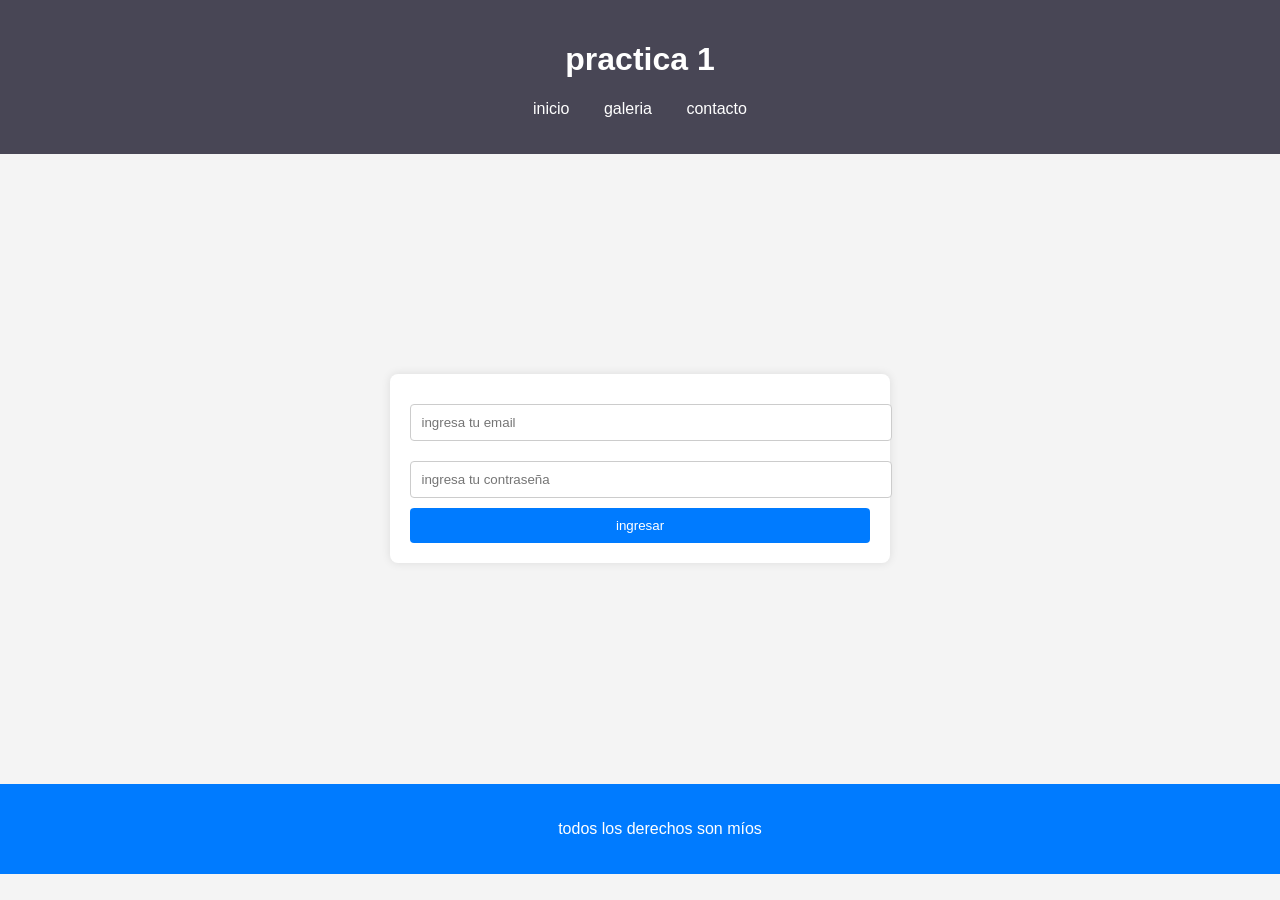
<file: index.html>
<!DOCTYPE html>
<html lang="en">
<head>
    <meta charset="UTF-8">
    <meta name="viewport" content="width=device-width, initial-scale=1.0">
    <title>adriana</title>
    <link rel="stylesheet" href="hoja.css">
</head>
<body>
    <header>
        <h1>practica 1</h1>
        <nav>
            <ul>
                <li><a href="#">inicio</a></li>
                <li><a href="#">galeria</a></li>
                <li><a href="#">contacto</a></li>
            </ul>
        </nav>
    </header>
    <main>
        <form id="loginform" onsubmit="return chequelogin(event)">
            <input type="email" name="email" placeholder="ingresa tu email" required>
            <input type="password" name="password" id="password" placeholder="ingresa tu contraseña" required>
            <input type="submit" value="ingresar">
        </form>
    </main>
    <footer>
        <p>todos los derechos son míos</p>
        <script src="script.js"></script>
    </footer>
</body>
</html>
</file>
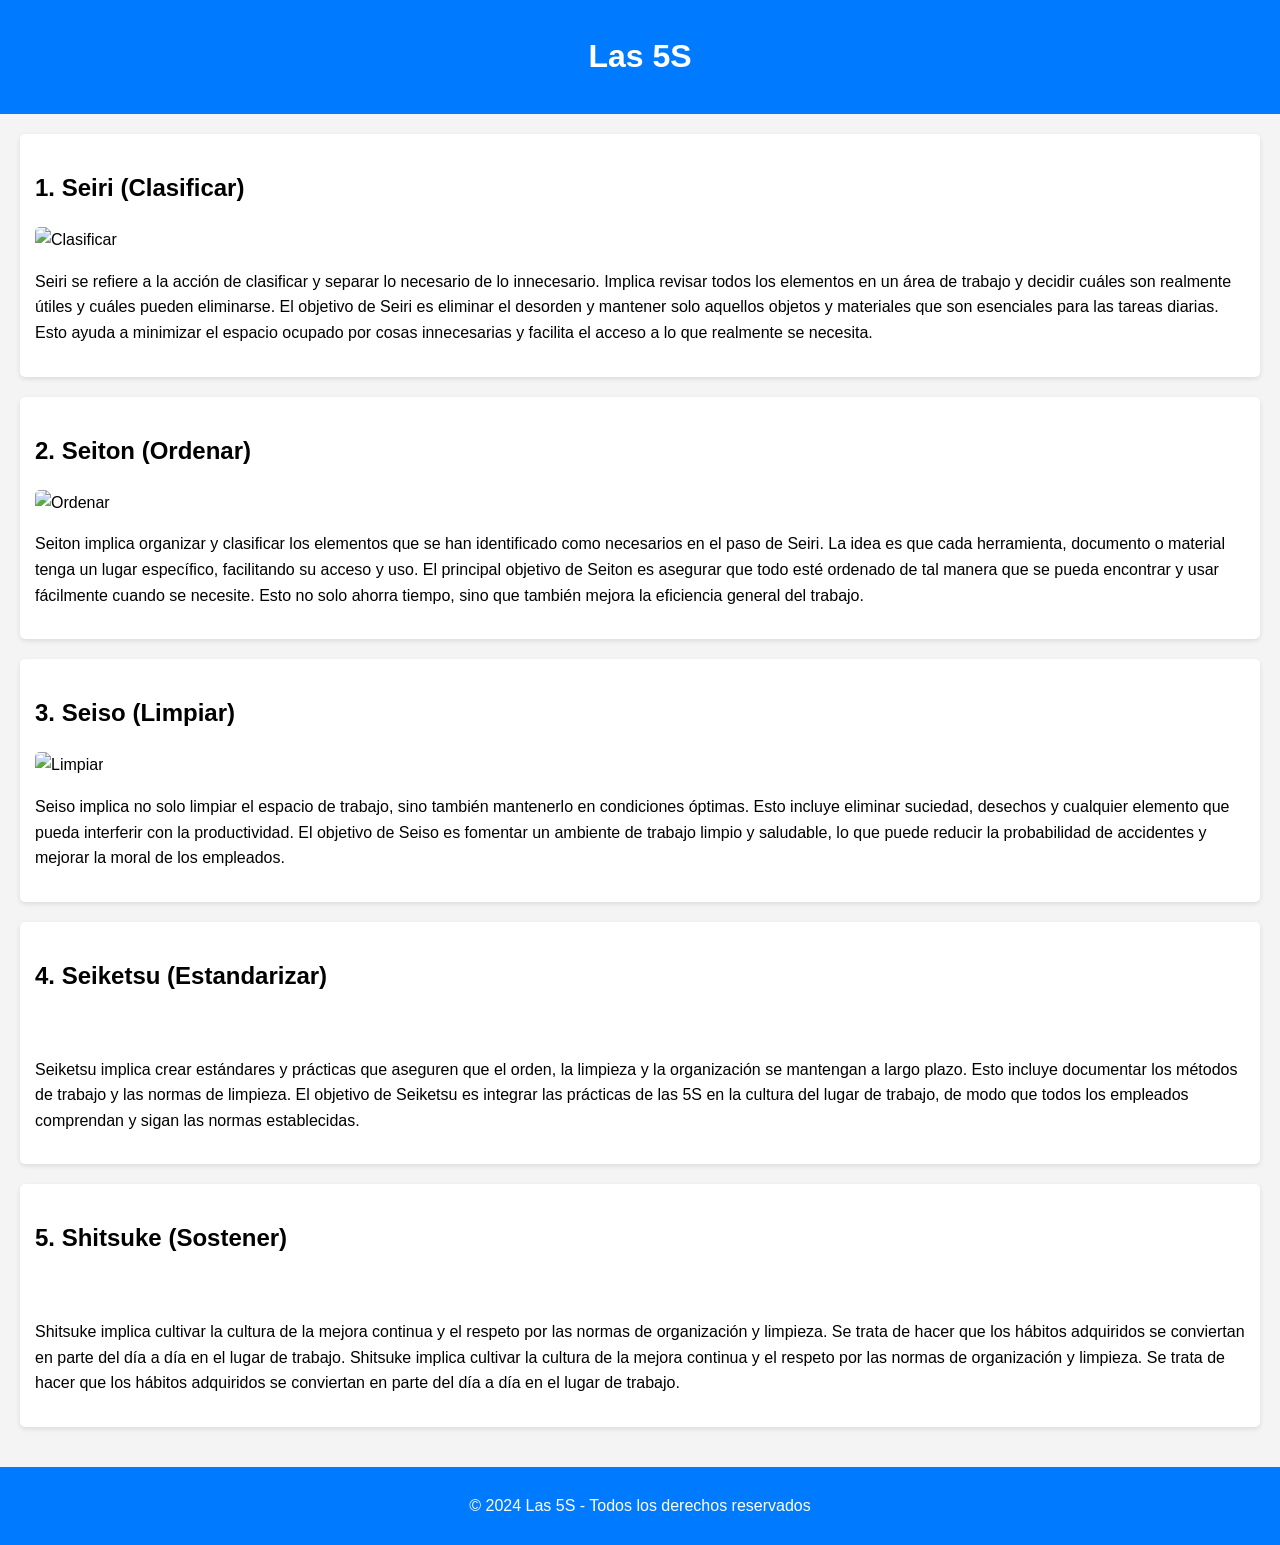
<file: adri.html>
<!DOCTYPE html>
<html lang="es">
<head>
    <meta charset="UTF-8">
    <title>Las 5S</title>
    <link rel="stylesheet" href="hojadeestilos.css">
</head>
<body>
    <header>
        <h1>Las 5S</h1>
    </header>
    <main>
        <section>
            <h2>1. Seiri (Clasificar)</h2>
            <img href="seiri.png" alt="Clasificar">
            <p>Seiri se refiere a la acción de clasificar y separar lo necesario de lo innecesario. Implica revisar todos los elementos en un área de trabajo y decidir cuáles son realmente útiles y cuáles pueden eliminarse.
            El objetivo de Seiri es eliminar el desorden y mantener solo aquellos objetos y materiales que son esenciales para las tareas diarias. Esto ayuda a minimizar el espacio ocupado por cosas innecesarias y facilita el acceso a lo que realmente se necesita.

</p>
        </section>
        <section>
            <h2>2. Seiton (Ordenar)</h2>
            <img href="seiton.png" alt="Ordenar">
            <p>Seiton implica organizar y clasificar los elementos que se han identificado como necesarios en el paso de Seiri. La idea es que cada herramienta, documento o material tenga un lugar específico, facilitando su acceso y uso.
            El principal objetivo de Seiton es asegurar que todo esté ordenado de tal manera que se pueda encontrar y usar fácilmente cuando se necesite. Esto no solo ahorra tiempo, sino que también mejora la eficiencia general del trabajo.

</p>
        </section>
        <section>
            <h2>3. Seiso (Limpiar)</h2>
            <img href="seiso.png" alt="Limpiar">
            <p>Seiso implica no solo limpiar el espacio de trabajo, sino también mantenerlo en condiciones óptimas. Esto incluye eliminar suciedad, desechos y cualquier elemento que pueda interferir con la productividad.
            El objetivo de Seiso es fomentar un ambiente de trabajo limpio y saludable, lo que puede reducir la probabilidad de accidentes y mejorar la moral de los empleados.

</p>
        </section>
        <section>
            <h2>4. Seiketsu (Estandarizar)</h2>
            <img href="Seiketsu.png">
            <p>Seiketsu implica crear estándares y prácticas que aseguren que el orden, la limpieza y la organización se mantengan a largo plazo. Esto incluye documentar los métodos de trabajo y las normas de limpieza.
            El objetivo de Seiketsu es integrar las prácticas de las 5S en la cultura del lugar de trabajo, de modo que todos los empleados comprendan y sigan las normas establecidas.

</p>
        </section>
        <section>
            <h2>5. Shitsuke (Sostener)</h2>
            <img href="shitsuke.png">
            <p>Shitsuke implica cultivar la cultura de la mejora continua y el respeto por las normas de organización y limpieza. Se trata de hacer que los hábitos adquiridos se conviertan en parte del día a día en el lugar de trabajo.
            Shitsuke implica cultivar la cultura de la mejora continua y el respeto por las normas de organización y limpieza. Se trata de hacer que los hábitos adquiridos se conviertan en parte del día a día en el lugar de trabajo.</p>
        </section>
    </main>
    <footer>
        <p>&copy; 2024 Las 5S - Todos los derechos reservados</p>
    </footer>
</body>
</html>
</file>
<file: hoja.css>
/* hoja.css */

body {
    font-family: Arial, sans-serif;
    background-color: #f4f4f4;
    margin: 0;
    padding: 0;
}

header {
    background-color:#484655;
    color: white;
    padding: 20px;
    text-align: center;
}

nav ul {
    list-style: none;
    padding: 0;
}

nav ul li {
    display: inline;
    margin: 0 15px;
}

nav ul li a {
    color: white;
    text-decoration: none;
}

main {
    display: flex;
    justify-content: center;
    align-items: center;
    height: 70vh; /* Ajusta la altura según sea necesario */
}

form {
    background-color: white;
    padding: 20px;
    border-radius: 8px;
    box-shadow: 0 0 10px rgba(0, 0, 0, 0.1);
}

input[type="email"],
input[type="password"] {
    width: 100%;
    padding: 10px;
    margin: 10px 0;
    border: 1px solid #ccc;
    border-radius: 4px;
}

input[type="submit"] {
    background-color: #007bff;
    color: white;
    border: none;
    padding: 10px;
    border-radius: 4px;
    cursor: pointer;
    width: 100%;
}

input[type="submit"]:hover {
    background-color: #0056b3;
}

footer {
    text-align: center;
    padding: 20px;
    background-color: #007bff;
    color: white;
    position: relative;
    bottom: 0;
    width: 100%;
}
</file>
<file: hojadeestilos.css>
body {
    font-family: Arial, sans-serif;
    line-height: 1.6;
    margin: 0;
    padding: 0;
    background-color: #f4f4f4;
}

header {
    background: #007BFF;
    color: white;
    padding: 10px 0;
    text-align: center;
}

main {
    padding: 20px;
}

section {
    background: white;
    margin-bottom: 20px;
    padding: 15px;
    border-radius: 5px;
    box-shadow: 0 2px 5px rgba(0, 0, 0, 0.1);
}

img {
    max-width: 100%;
    height: auto;
    border-radius: 5px;
}

footer {
    text-align: center;
    padding: 10px 0;
    background: #007BFF;
    color: white;
    position: relative;
    bottom: 0;
    width: 100%;
}
</file>
